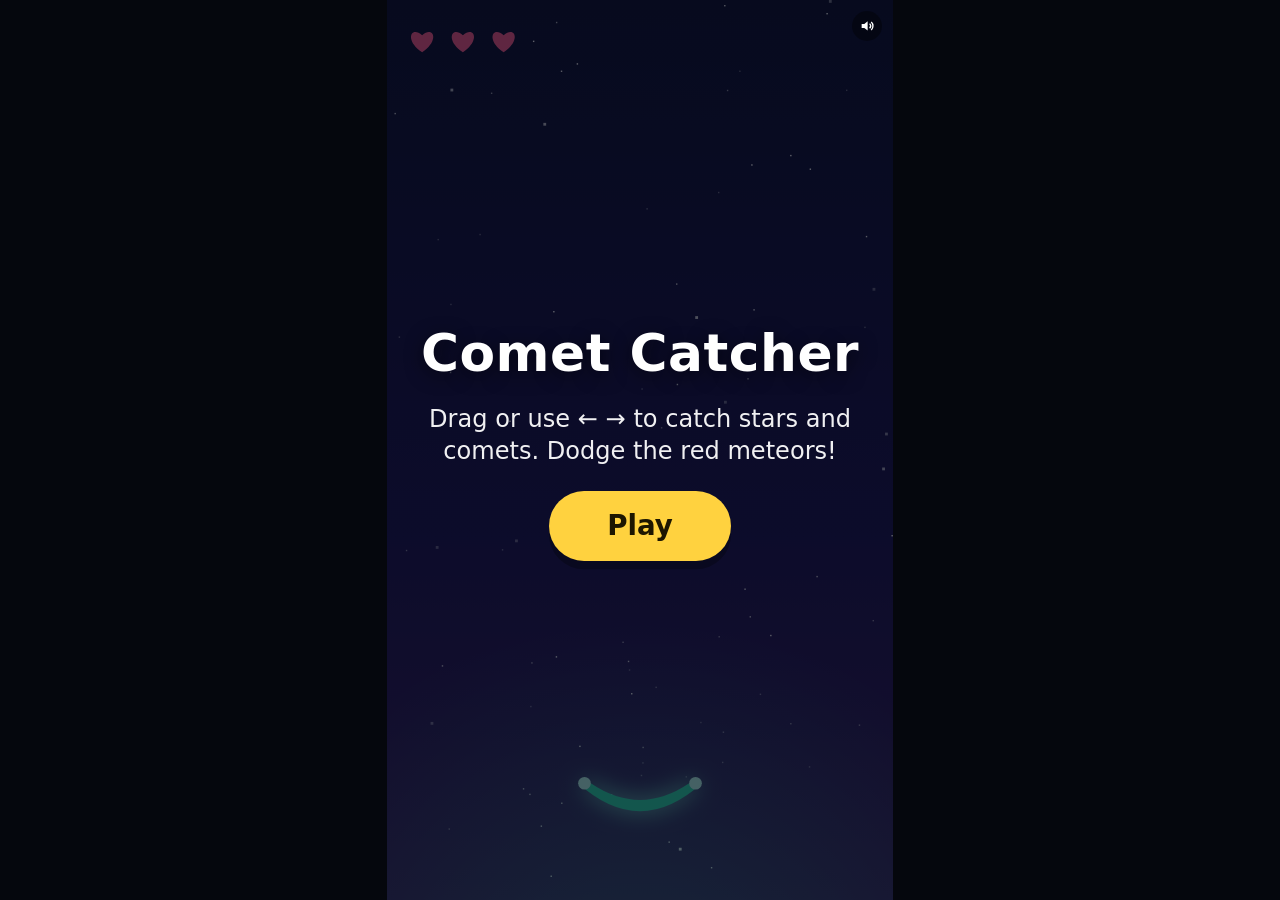
<file: games/comet-catcher/index.html>
<!doctype html>
<html lang="en">
<head>
<meta charset="utf-8">
<meta name="viewport" content="width=device-width,initial-scale=1,maximum-scale=1,user-scalable=no,viewport-fit=cover">
<title>Comet Catcher</title>
<meta name="robots" content="noindex">
<link rel="icon" href="data:,">
<style>html,body{margin:0;height:100%;background:#05070d;overflow:hidden;touch-action:none;-webkit-user-select:none;user-select:none}</style>
</head>
<body>
<div id="jy-root"></div>
<script type="module" src="./game.js"></script>
</body>
</html>
</file>
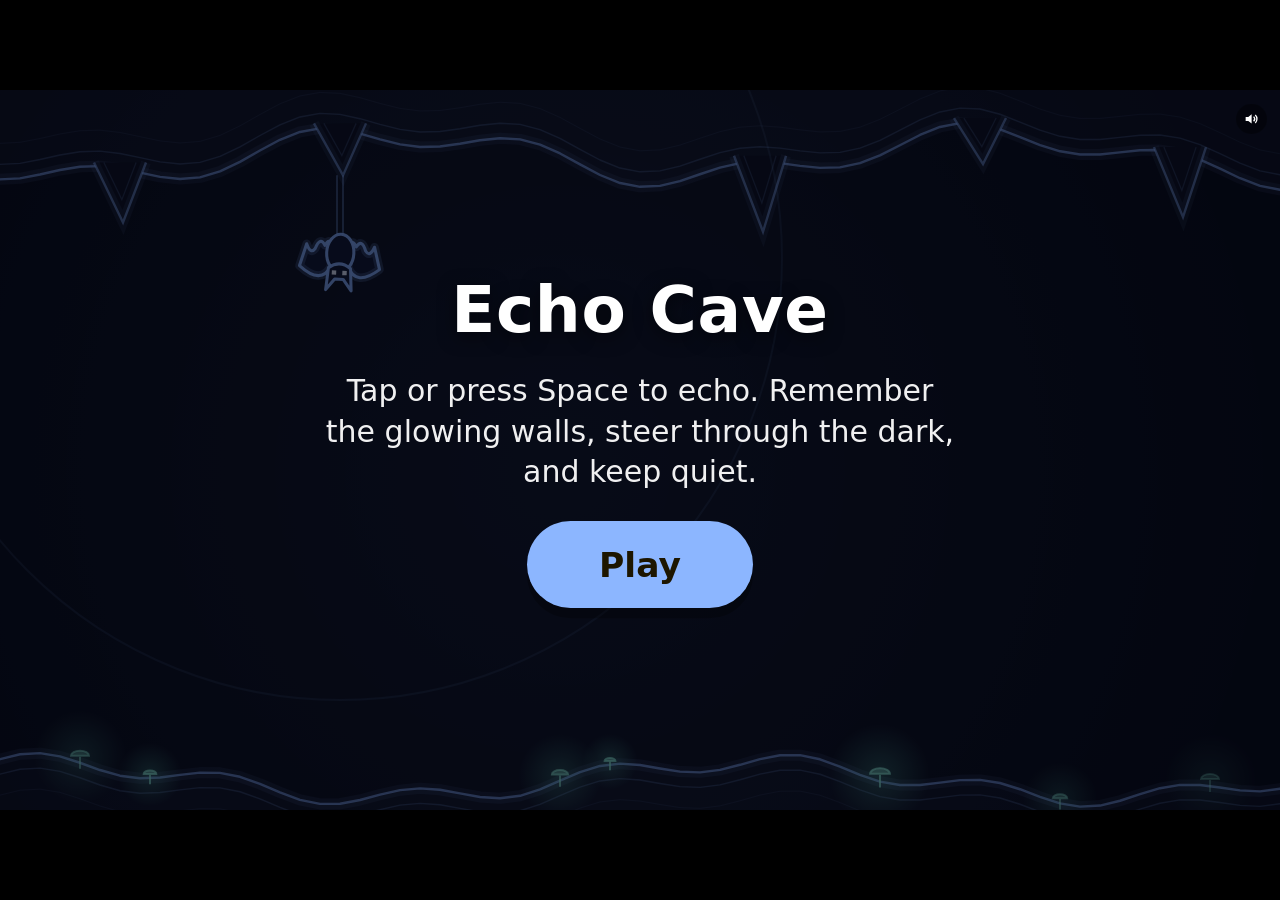
<file: games/echo-cave/index.html>
<!doctype html>
<html lang="en">
<head>
<meta charset="utf-8">
<meta name="viewport" content="width=device-width,initial-scale=1,maximum-scale=1,user-scalable=no,viewport-fit=cover">
<title>Echo Cave</title>
<meta name="robots" content="noindex">
<link rel="icon" href="data:,">
<style>html,body{margin:0;height:100%;background:#05070d;overflow:hidden;touch-action:none;-webkit-user-select:none;user-select:none}</style>
</head>
<body>
<div id="jy-root"></div>
<script type="module" src="./game.js"></script>
</body>
</html>
</file>
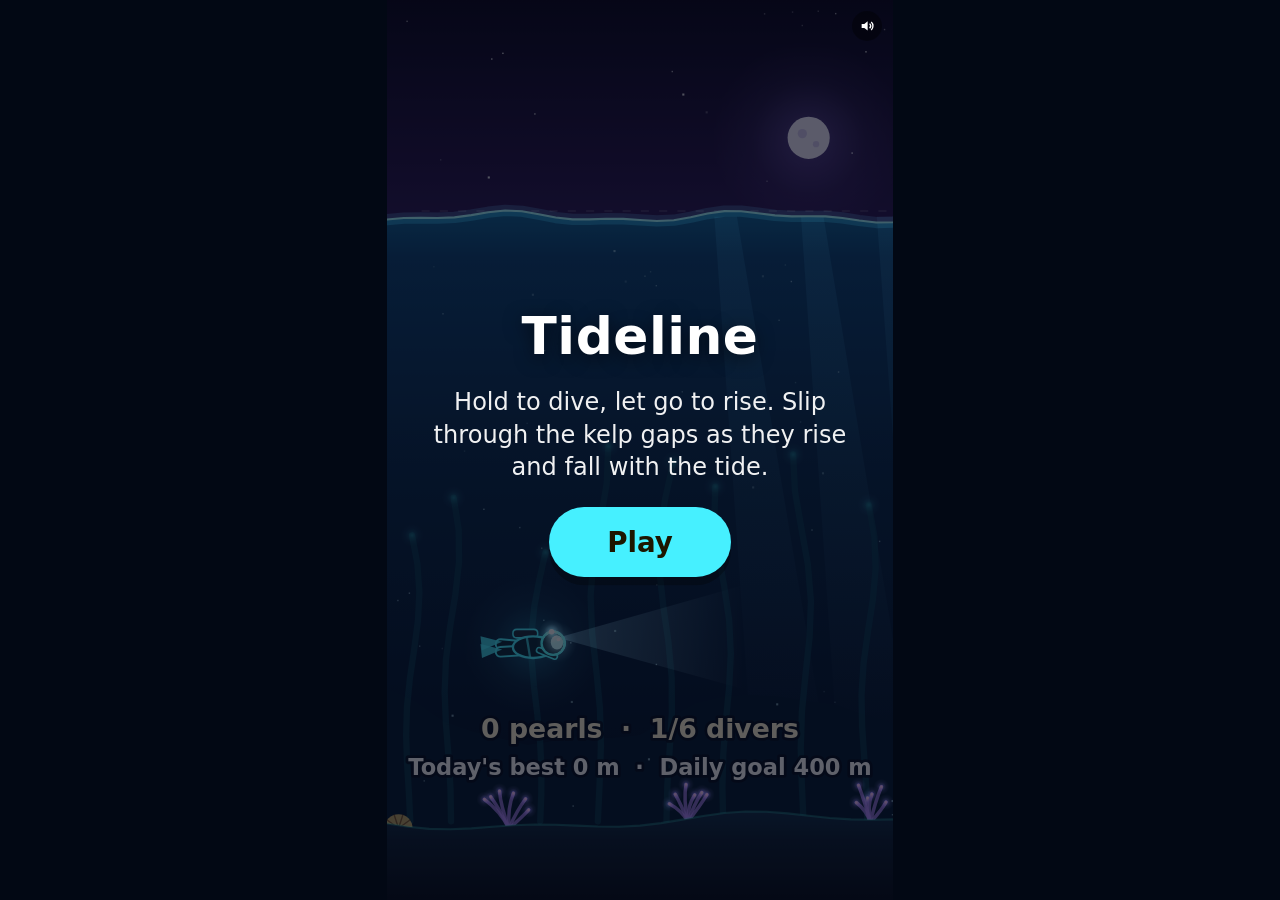
<file: games/tideline/index.html>
<!doctype html>
<html lang="en">
<head>
<meta charset="utf-8">
<meta name="viewport" content="width=device-width,initial-scale=1,maximum-scale=1,user-scalable=no,viewport-fit=cover">
<title>Tideline</title>
<meta name="robots" content="noindex">
<link rel="icon" href="data:,">
<style>html,body{margin:0;height:100%;background:#05070d;overflow:hidden;touch-action:none;-webkit-user-select:none;user-select:none}</style>
</head>
<body>
<div id="jy-root"></div>
<script type="module" src="./game.js"></script>
</body>
</html>
</file>
